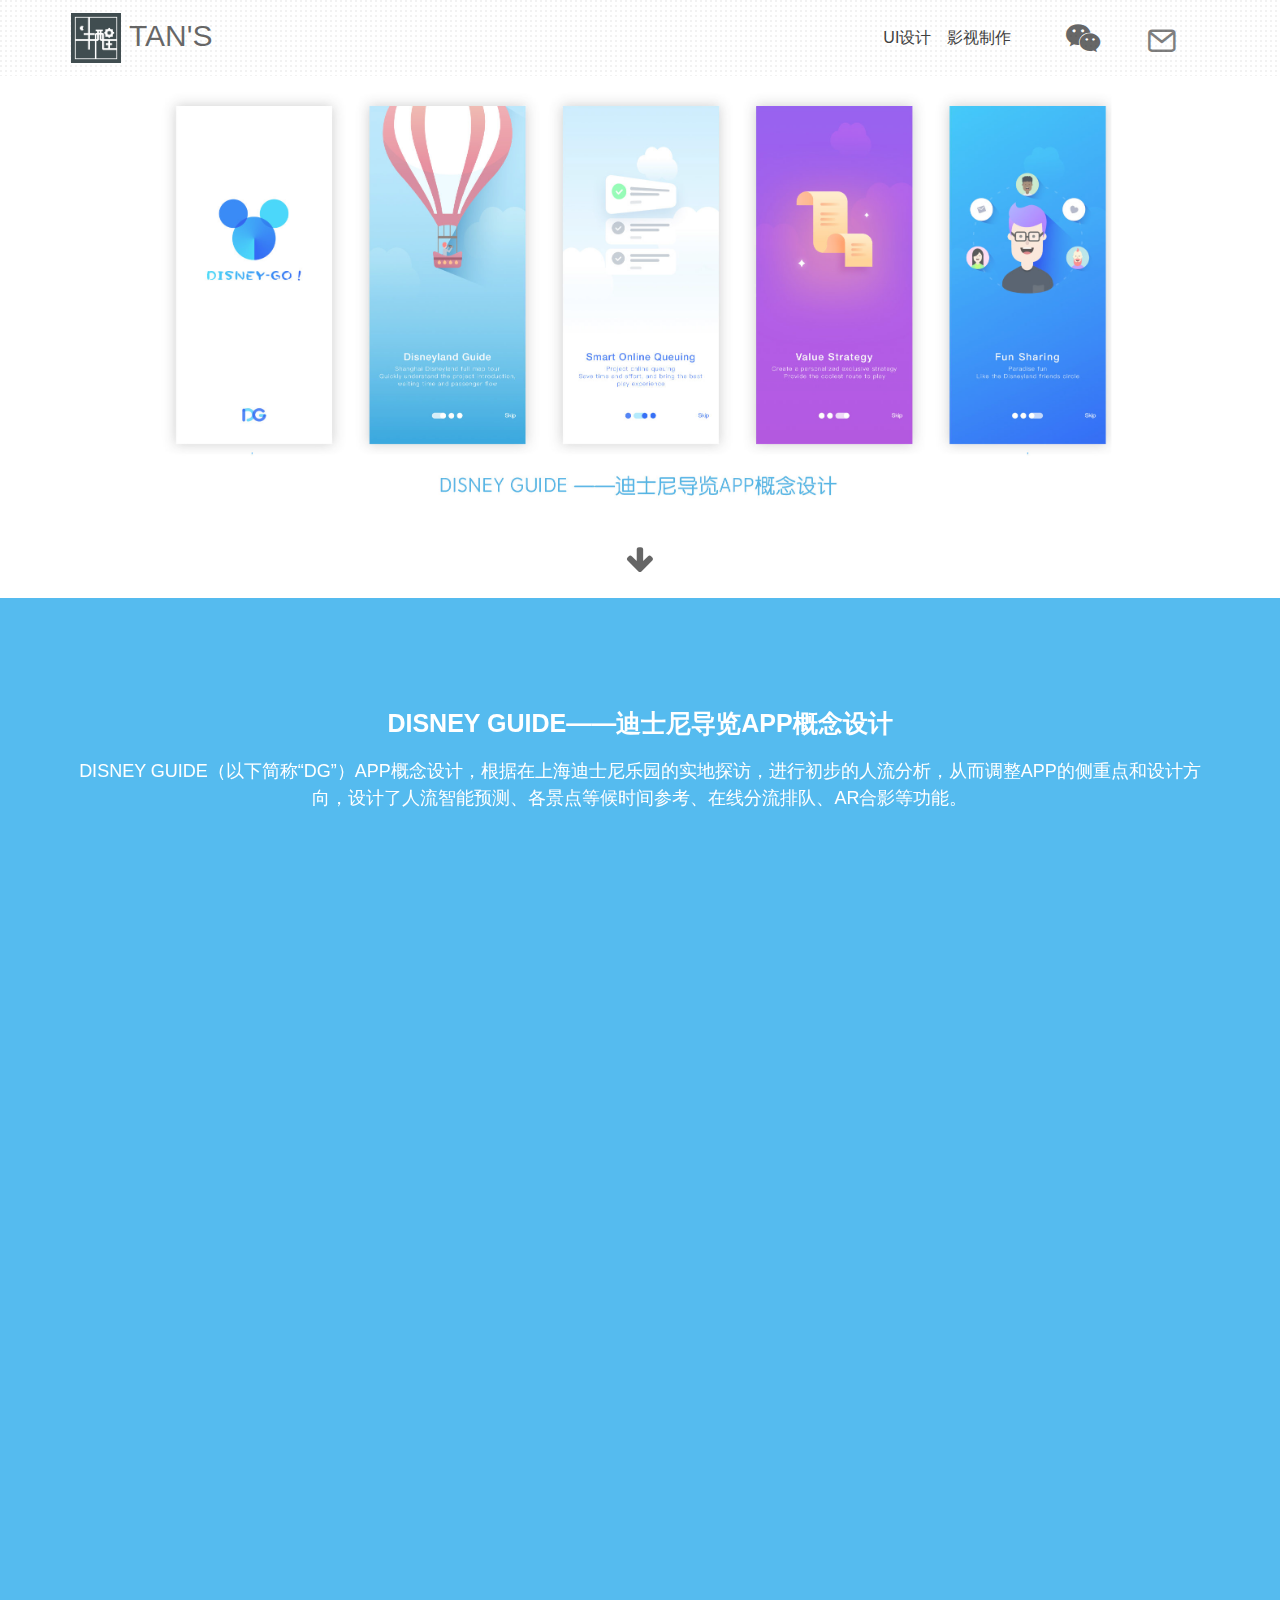
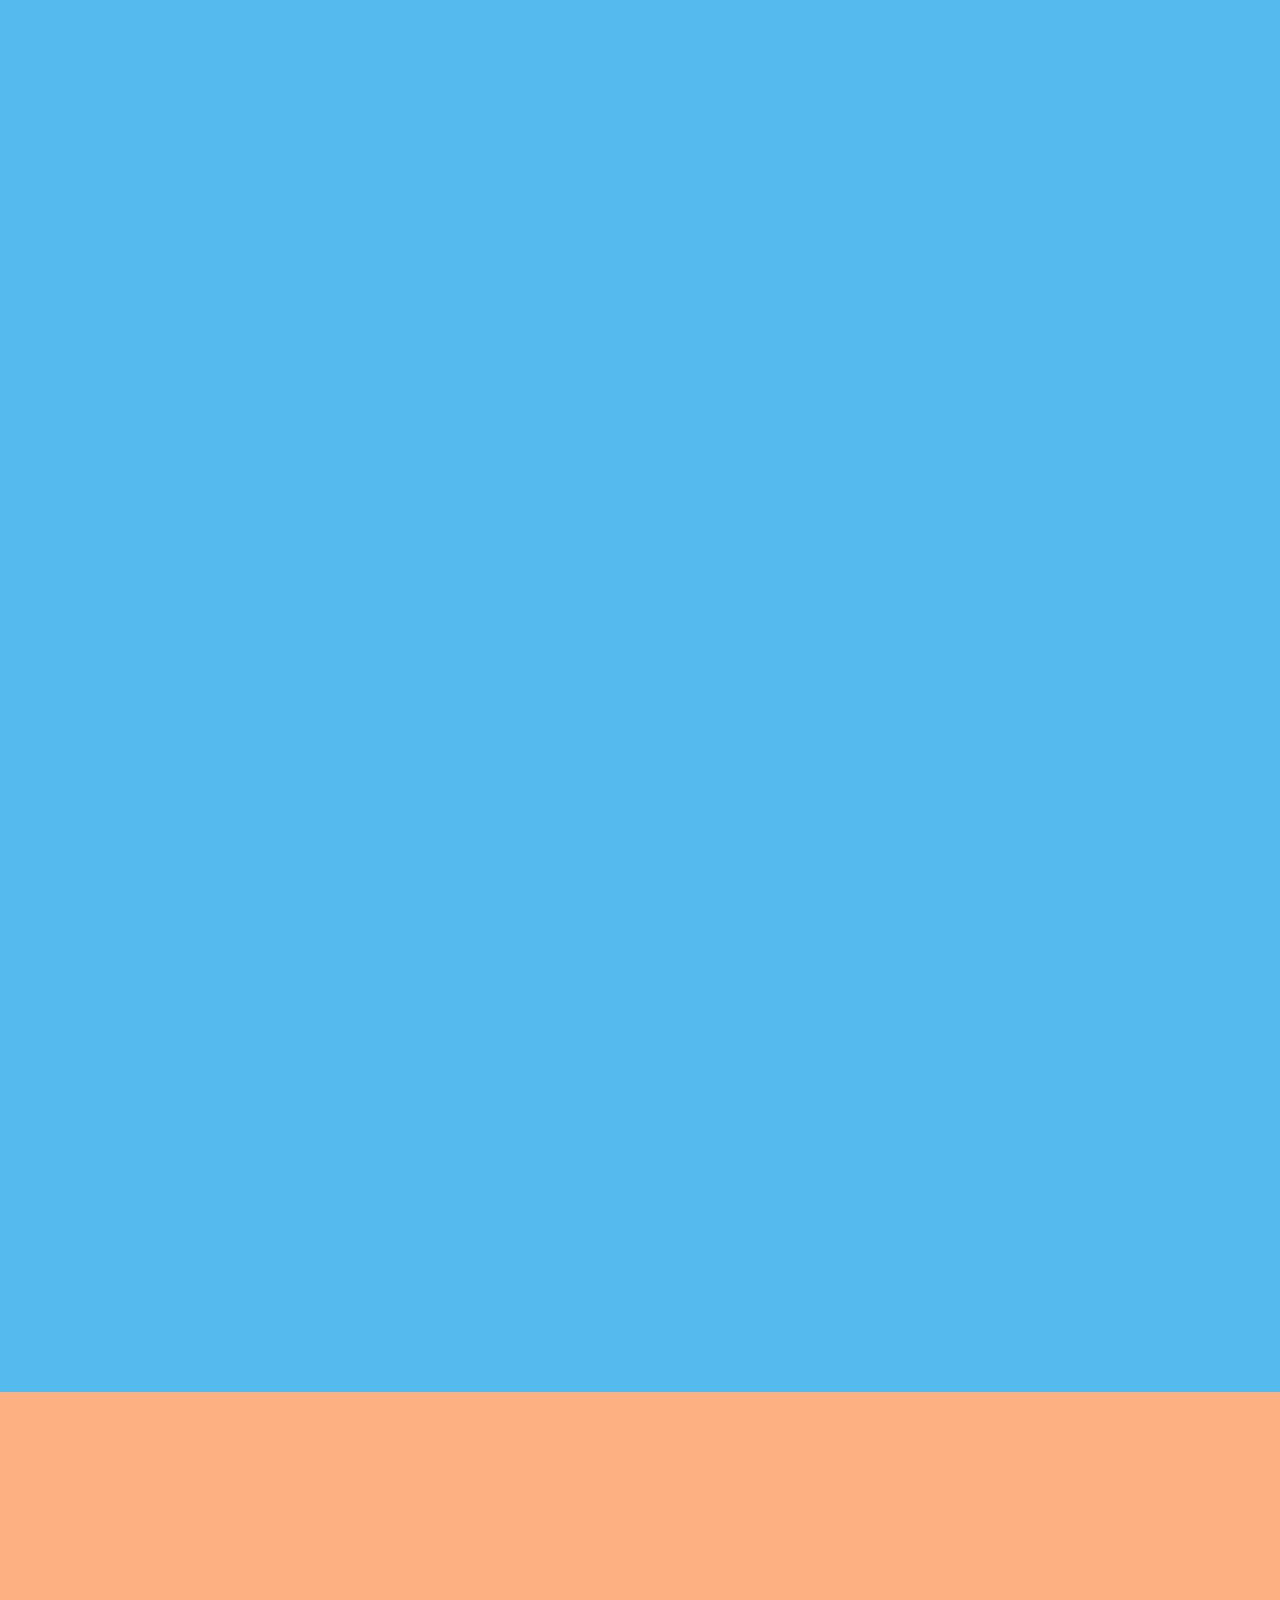
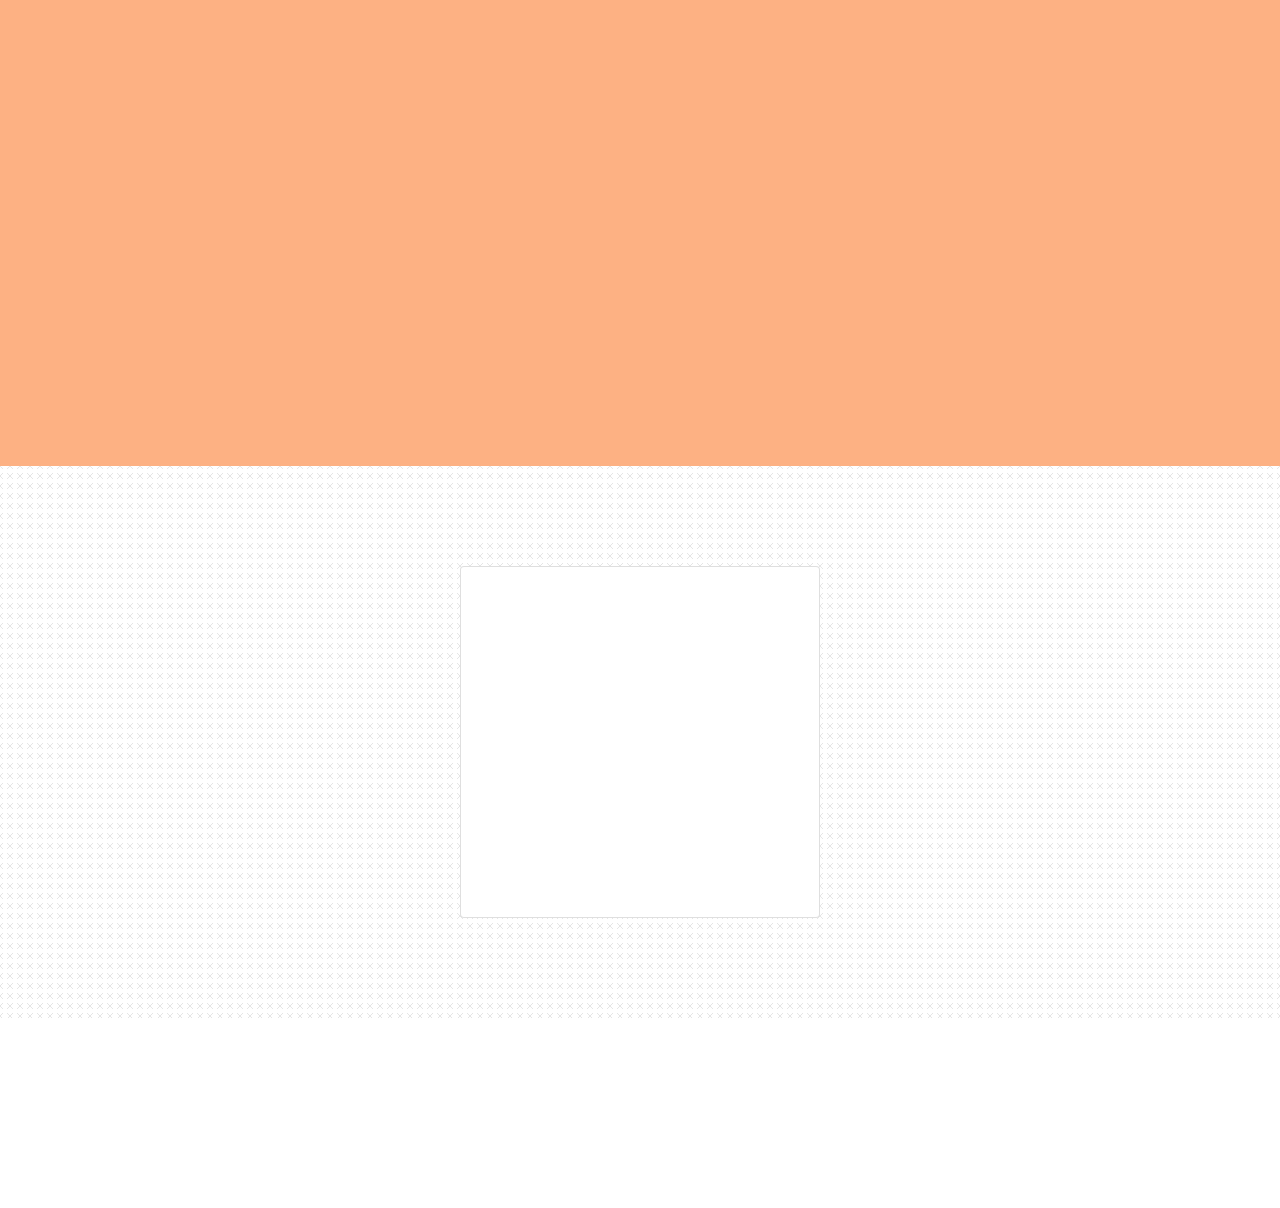
<file: index.html>
<!doctype html>
<html>
<head>
    <meta charset="utf-8">
    <meta name="keywords" content="">
    <meta name="description" content="">
    <meta name="viewport" content="width=device-width, initial-scale=1.0, viewport-fit=cover">
    <link rel="shortcut icon" type="image/png" href="favicon.png">
    
	<link rel="stylesheet" type="text/css" href="./css/bootstrap.min.css?1080">
	<link rel="stylesheet" type="text/css" href="style.css?7763">
	<link rel="stylesheet" type="text/css" href="./css/animate.min.css?3807">
	<link rel="stylesheet" type="text/css" href="./css/font-awesome.min.css">
	<link rel="stylesheet" type="text/css" href="./css/feather.min.css">
	<link rel="stylesheet" type="text/css" href="./css/ionicons.min.css">
	
    
	<script src="./js/jquery-3.3.1.min.js?5693"></script>
	<script src="./js/bootstrap.bundle.min.js?4984"></script>
	<script src="./js/blocs.min.js?2065"></script>
	<script src="./js/lazysizes.min.js" defer></script>
    <title>TAN'S - UI Projects</title>


    
<!-- Analytics -->
 
<!-- Analytics END -->
    
</head>
<body>
<!-- Main container -->
<div class="page-container">
    
<!-- bloc-0 -->
<div class="bloc bg-dots-bg bg-repeat l-bloc" id="bloc-0">
	<div class="container ">
		<div class="row animated pulse voffset-clear-xs" data-appear-anim-style="pulse">
			<div class="col">
				<nav class="navbar navbar-light row navbar-expand-md" role="navigation">
					<a class="navbar-brand link-style" href="index.html"><img src="img/半醒logo.png" alt="logo" class="mr-2" />TAN'S</a>
					<button id="nav-toggle" type="button" class="ui-navbar-toggler navbar-toggler border-0 p-0 ml-auto mr-md-0 menu-icon-rounded-bars" data-toggle="collapse" data-target=".navbar-1" aria-expanded="false" aria-label="Toggle navigation">
						<span class="navbar-toggler-icon"></span>
					</button>
					<div class="collapse navbar-collapse navbar-1">
						<ul class="site-navigation nav navbar-nav ml-auto">
							<li class="nav-item">
								<a href="index.html" class="nav-link a-btn">UI设计</a>
							</li>
							<li class="nav-item">
								<a href="film.html" class="nav-link a-btn">影视制作</a>
							</li>
						</ul>
					</div>
					<div class="navbar-content-area d-block col-md-3 col-lg-2 col">
						<div class="row d-md-flex  d-none voffset-clear-xs">
							<div class="col-4 text-left order-0 align-self-center offset-2">
								<a href="#" data-scroll-speed="1000" onclick="scrollToTarget('2',this)" target="_blank"><span class="fa fa-wechat d-md-block  d-none icon-md"></span></a>
							</div>
							<div class="align-self-center col-4 text-center offset-1">
								<span class="feather-icon icon-mail float-md-none icon-md d-md-block  d-none" data-placement="bottom" data-toggle="tooltip" title="Email:137096792@qq.com"></span>
							</div>
						</div>
					</div>
				</nav>
			</div>
		</div>
	</div>
</div>
<!-- bloc-0 END -->

<!-- bloc-1 -->
<div class="bloc full-width-bloc l-bloc" id="bloc-1">
	<div class="container ">
		<div class="row voffset-clear-xs">
			<div class="col-12">
				<div id="carousel-3546" class="carousel slide animated fadeIn carousel-style none" data-ride="carousel" data-appear-anim-style="fadeIn" data-interval="3000">
					<ol class="carousel-indicators hide-indicators">
						<li data-target="#carousel-3546" data-slide-to="0" class="active">
						</li>
						<li data-target="#carousel-3546" data-slide-to="1">
						</li>
						<li data-target="#carousel-3546" data-slide-to="2">
						</li>
					</ol>
					<div class="carousel-inner" role="listbox">
						<div class="carousel-item active">
							<img class="d-inline-block w-100 img-style" alt="slide 1" src="img/pic-1.jpg" />
							<div class="carousel-caption">
							</div>
						</div>
						<div class="carousel-item">
							<img alt="slide 2" class="d-inline-block w-100" src="img/pic-2.jpg" />
							<div class="carousel-caption">
							</div>
						</div>
						<div class="carousel-item">
							<img class="d-inline-block w-100" alt="slide 3" src="img/pic-4.jpg" />
							<div class="carousel-caption">
							</div>
						</div>
					</div><a class="carousel-nav-controls carousel-control-prev" href="#carousel-3546" role="button" data-slide="prev"><span class="fa fa-chevron-left"></span><span class="sr-only">Previous</span></a><a class="carousel-nav-controls carousel-control-next" href="#carousel-3546" role="button" data-slide="next"><span class="fa fa-chevron-right"></span><span class="sr-only">Next</span></a>
				</div>
			</div>
		</div>
	</div>
</div>
<!-- bloc-1 END -->

<!-- ScrollToTop Button -->
<a class="bloc-button btn btn-d scrollToTop" onclick="scrollToTarget('1',this)"><span class="fa fa-chevron-up"></span></a>
<!-- ScrollToTop Button END-->


<!-- bloc-3 -->
<div class="bloc none full-width-bloc l-bloc" id="bloc-3">
	<div class="container bloc-sm">
		<div class="row">
			<div class="col">
				<div class="text-center">
					<a href="#" class="animated bounce" data-appear-anim-style="bounce" data-scroll-speed="1000" onclick="scrollToTarget('#bloc-4',this)"><span class="fa fa-arrow-down icon-md animated bounce animLoopInfinite none animSpeedLazy" data-appear-anim-style="bounce"></span></a>
				</div>
			</div>
		</div>
	</div>
</div>
<!-- bloc-3 END -->

<!-- bloc-4 -->
<div class="bloc bgc-maya-blue bg-t-edge tc-white" id="bloc-4">
	<div class="container bloc-lg">
		<div class="row">
			<div class="col-12">
				<h2 class="h2-style text-lg-center float-lg-none mg-md tc-white">
					<strong>DISNEY GUIDE——迪士尼导览APP概念设计</strong>
				</h2>
				<p class="p-style animated fadeIn text-lg-center" data-appear-anim-style="fadeIn">
					DISNEY GUIDE（以下简称“DG”）APP概念设计，根据在上海迪士尼乐园的实地探访，进行初步的人流分析，从而调整APP的侧重点和设计方向，设计了人流智能预测、各景点等候时间参考、在线分流排队、AR合影等功能。 <br><br>
				</p><img src="img/lazyload-ph.png" data-src="img/pic-2-1.jpg" class="img-fluid mx-auto d-block animated fadeIn none lazyload" data-appear-anim-style="fadeIn" />
			</div>
			<div class="col">
				<img src="img/lazyload-ph.png" data-src="img/pic-2-2.jpg" class="img-fluid mx-auto d-block animated fadeIn lazyload" data-appear-anim-style="fadeIn" /><img src="img/lazyload-ph.png" data-src="img/pic-2-3.jpg" class="img-fluid mx-auto d-block animated fadeIn lazyload" data-appear-anim-style="fadeIn" /><img src="img/lazyload-ph.png" data-src="img/pic-2-4.jpg" class="img-fluid mx-auto d-block animated fadeIn lazyload" data-appear-anim-style="fadeIn" /><img src="img/lazyload-ph.png" data-src="img/pic-2-5.jpg" class="img-fluid mx-auto d-block animated fadeIn lazyload" data-appear-anim-style="fadeIn" />
			</div>
		</div>
	</div>
</div>
<!-- bloc-4 END -->

<!-- bloc-5 -->
<div class="bloc bgc-vivid-tangerine tc-white" id="bloc-5">
	<div class="container bloc-lg">
		<div class="row">
			<div class="col">
				<img src="img/lazyload-ph.png" data-src="img/logo-1.png" class="img-fluid rounded-circle mx-auto d-block img-11-style animated zoomIn lazyload" data-appear-anim-style="zoomIn" />
				<h3 class="mg-md text-center h3-aabills分账小程序项目-style animated fadeIn tc-white" data-appear-anim-style="fadeIn">
					<strong>AAbills分账小程序项目</strong><br>
				</h3>
				<p class="text-center text-lg-center animated fadeIn" data-appear-anim-style="fadeIn">
					AAbills分账小程序，是笔者与密友经历多次共同出游后分摊账单的烦恼后，一起参与开发的一款分账类小程序。&nbsp; <br> <br><strong><u>使用情境<br></u></strong>多位（期望人数大于等于4位）“密友”一同出游，行程中产生了多笔账单，且账单情况复杂，各笔账单涵盖不同付款人、不同参与人 <br>（即假定并非每项活动均是全体共同参与），最后进行AA分账。 <br><br><u><strong>开发目的<br></strong></u>本小程序的目的是去除繁琐的计算环节（账单情况越多样，计算过程越繁琐），通过后端算法，直接得出最优解， <br>最大化减少无意义的交易（即由可能出现的A→B→C过程简化为直接A→C），后端算法已经经过多次实战验证，效率和正确率提升显著。
				</p>
			</div>
		</div>
		<div class="row voffset">
			<div class="col-lg-3 col-md-6">
				<img src="img/lazyload-ph.png" data-src="img/pic-3-1.jpg" class="img-fluid mx-auto d-block animated fadeIn lazyload" data-appear-anim-style="fadeIn" />
				<h3 class="mg-md text-center h3-style animated fadeIn tc-white" data-appear-anim-style="fadeIn">
					基础信息添加页
				</h3>
			</div>
			<div class="col-lg-3 col-md-6">
				<img src="img/lazyload-ph.png" data-src="img/pic-3-2.jpg" class="img-fluid mx-auto d-block animated fadeIn animDelay02 lazyload" data-appear-anim-style="fadeIn" />
				<h3 class="mg-md text-center h3-记账明细页-style animated fadeIn animDelay02 tc-white" data-appear-anim-style="fadeIn">
					记账明细页1
				</h3>
			</div>
			<div class="col-lg-3 col-md-6">
				<img src="img/lazyload-ph.png" data-src="img/pic-3-3.jpg" class="img-fluid mx-auto d-block animated fadeIn animDelay04 lazyload" data-appear-anim-style="fadeIn" />
				<h3 class="mg-md text-center h3-5-style animated fadeIn animDelay04 tc-white" data-appear-anim-style="fadeIn">
					记账明细页2
				</h3>
			</div>
			<div class="col-lg-3 col-md-6">
				<img src="img/lazyload-ph.png" data-src="img/pic-3-4.jpg" class="img-fluid mx-auto d-block animated fadeIn animDelay06 lazyload" data-appear-anim-style="fadeIn" />
				<h3 class="mg-md text-center h3-结果呈现页-style animDelay06 animated fadeIn tc-white" data-appear-anim-style="fadeIn">
					结果呈现页
				</h3>
			</div>
		</div>
	</div>
</div>
<!-- bloc-5 END -->

<!-- bloc-6 -->
<div class="bloc bg-crosses-l-bg bg-repeat l-bloc" id="bloc-6">
	<div class="container bloc-lg">
		<div class="row">
			<div class="col-md-4 col-lg-4 offset-lg-4">
				<div class="card">
					<div class="card-body team-card animated flipInX" data-appear-anim-style="flipInX">
						<img src="img/lazyload-ph.png" data-src="img/谈舒杰.jpg" class="rounded-circle mx-auto d-block mt-5 lazyload" width="100" />
						<h3 class="text-center mg-sm">
							谈舒杰
						</h3>
						<h5 class="text-center mg-md h5-style">
							UI / 视频设计师
						</h5>
						<div class="row">
							<div class="col-6 col-sm-2 offset-sm-2 col offset-md-1 offset-lg-2">
								<div class="text-center">
									<span class="fa fa-wechat icon-md" data-placement="bottom" data-toggle="tooltip" title="请扫底部二维码"></span>
								</div>
							</div>
							<div class="col-6 col-sm-2">
								<div class="text-center">
									<span class="fa fa-qq icon-md" data-placement="bottom" data-toggle="tooltip" title="QQ:137096792"></span>
								</div>
							</div>
							<div class="col-6 col-sm-2">
								<div class="text-center">
									<span class="ion ion-android-mail icon-md" data-placement="bottom" data-toggle="tooltip" title="Email:137096792@qq.com"></span>
								</div>
							</div>
							<div class="col-6 col-sm-2">
								<div class="text-center">
									<span class="fa fa-phone-square icon-md" data-placement="bottom" data-toggle="tooltip" title="Phone:18016315031"></span>
								</div>
							</div>
						</div>
					</div>
				</div>
			</div>
		</div>
	</div>
</div>
<!-- bloc-6 END -->

<!-- bloc-7 -->
<div class="bloc bgc-white-2 d-bloc" id="bloc-7">
	<div class="container bloc-sm">
		<div class="row">
			<div class="col-md-3 col-sm-6 order-lg--1 align-self-center offset-lg-4 col-lg-4">
				<img class="img-fluid img-谈舒杰二-style mx-auto d-block lazyload" src="img/lazyload-ph.png" data-src="img/谈舒杰二维码.jpg" />
			</div>
		</div>
	</div>
</div>
<!-- bloc-7 END -->

</div>
<!-- Main container END -->
    



<!-- Preloader -->
<div id="page-loading-blocs-notifaction" class="page-preloader"></div>
<!-- Preloader END -->

</body>
</html>
</file>
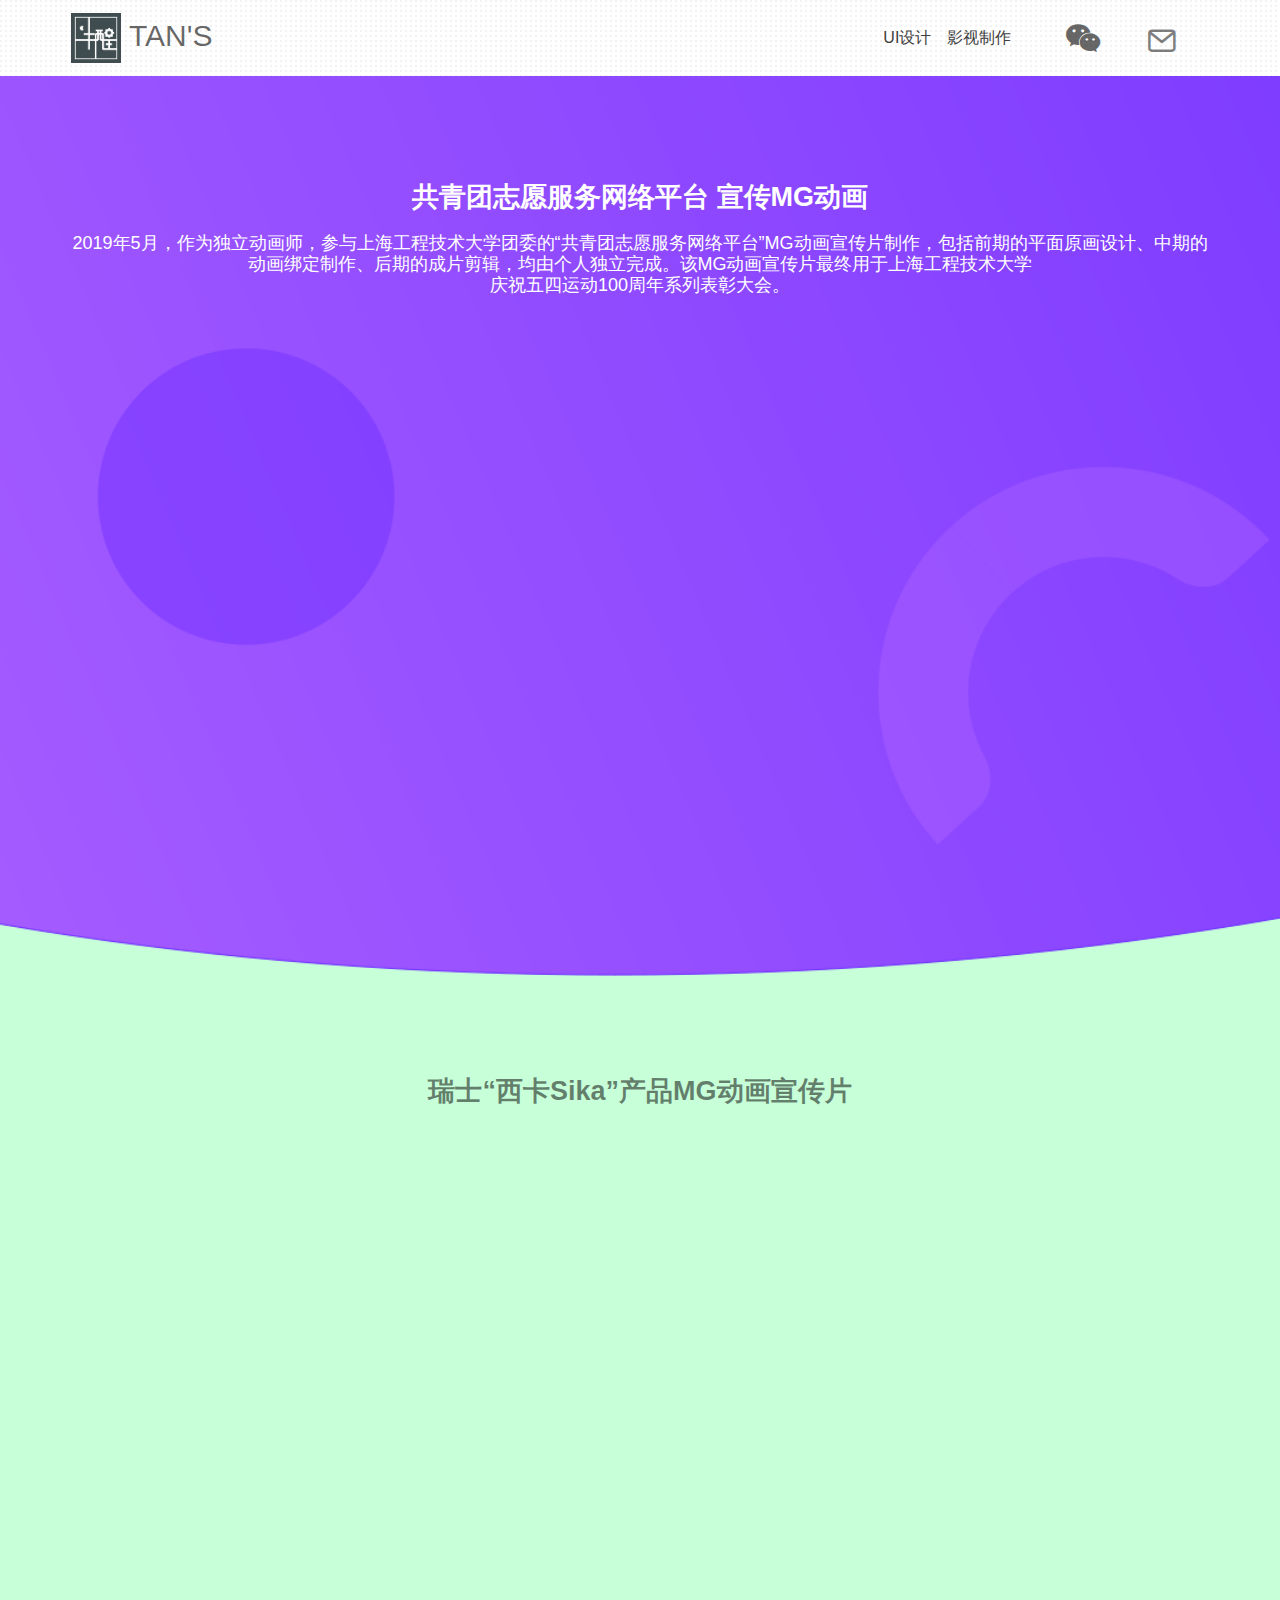
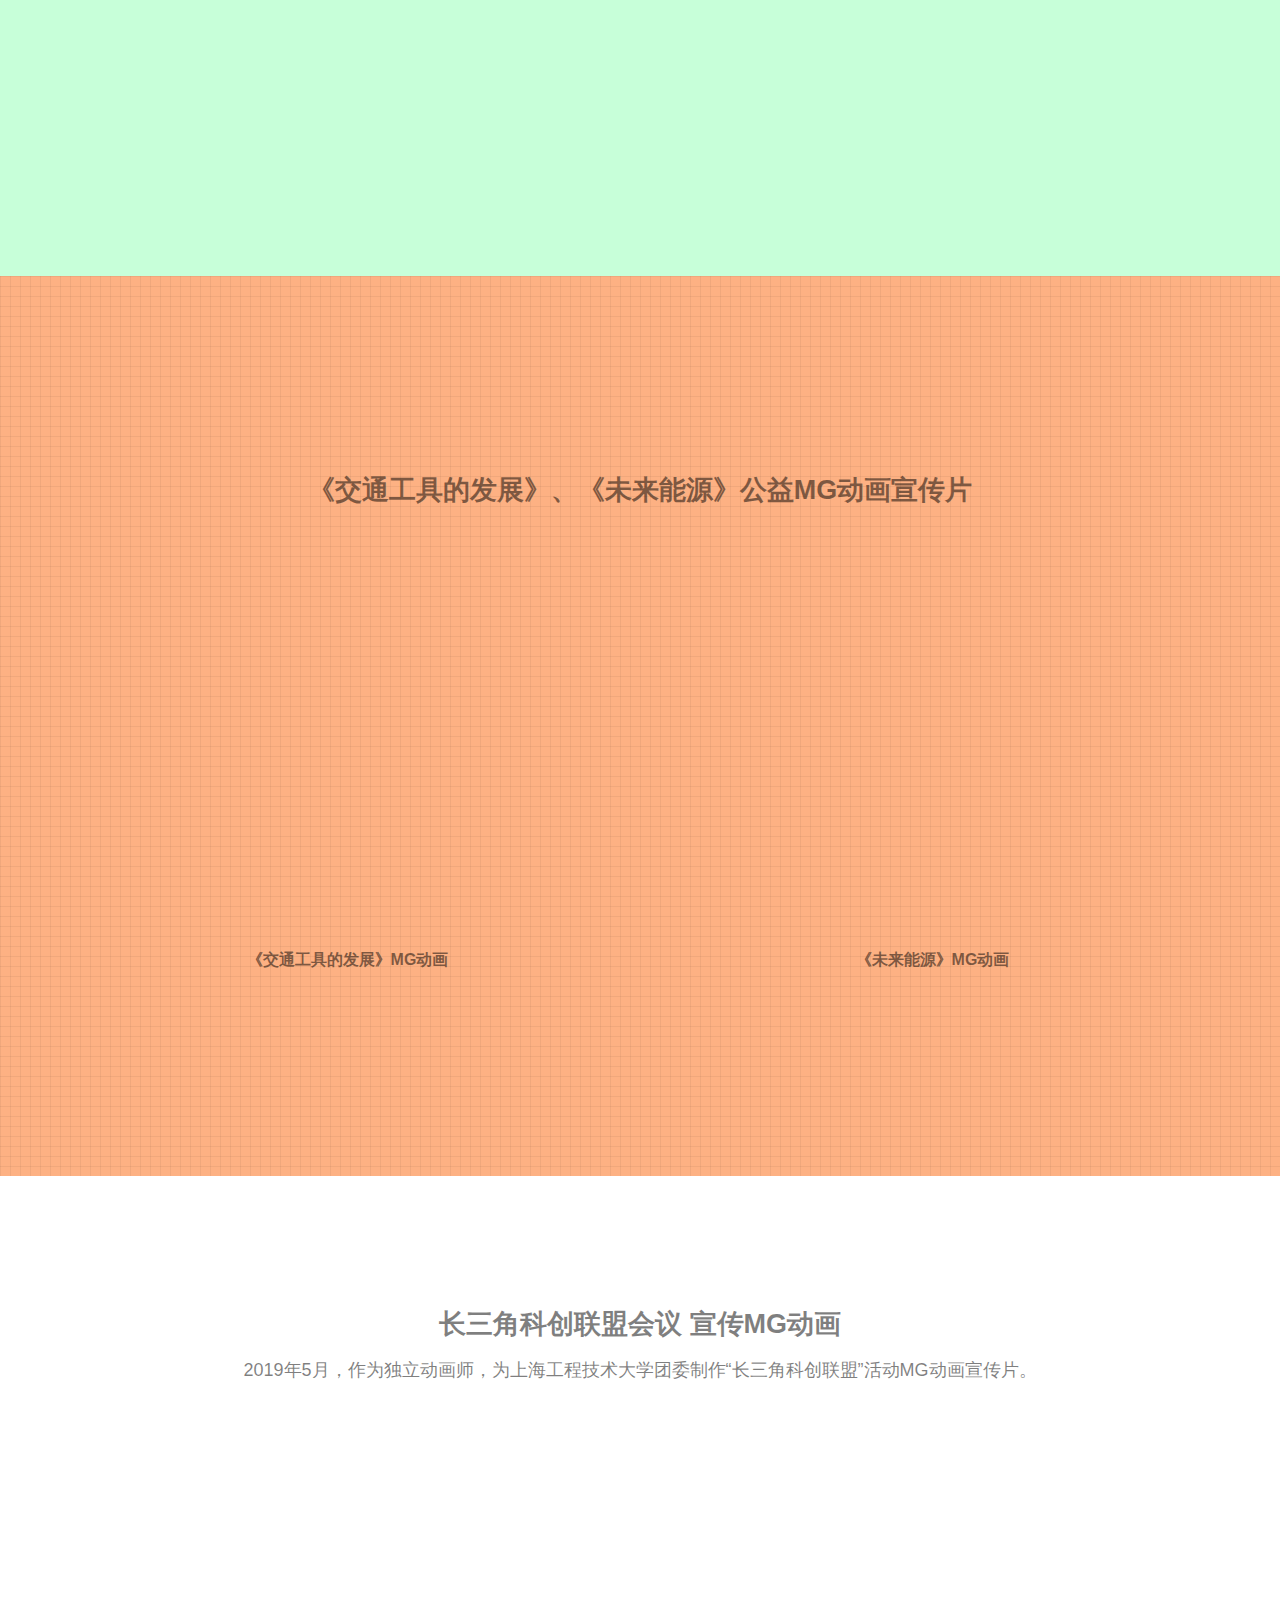
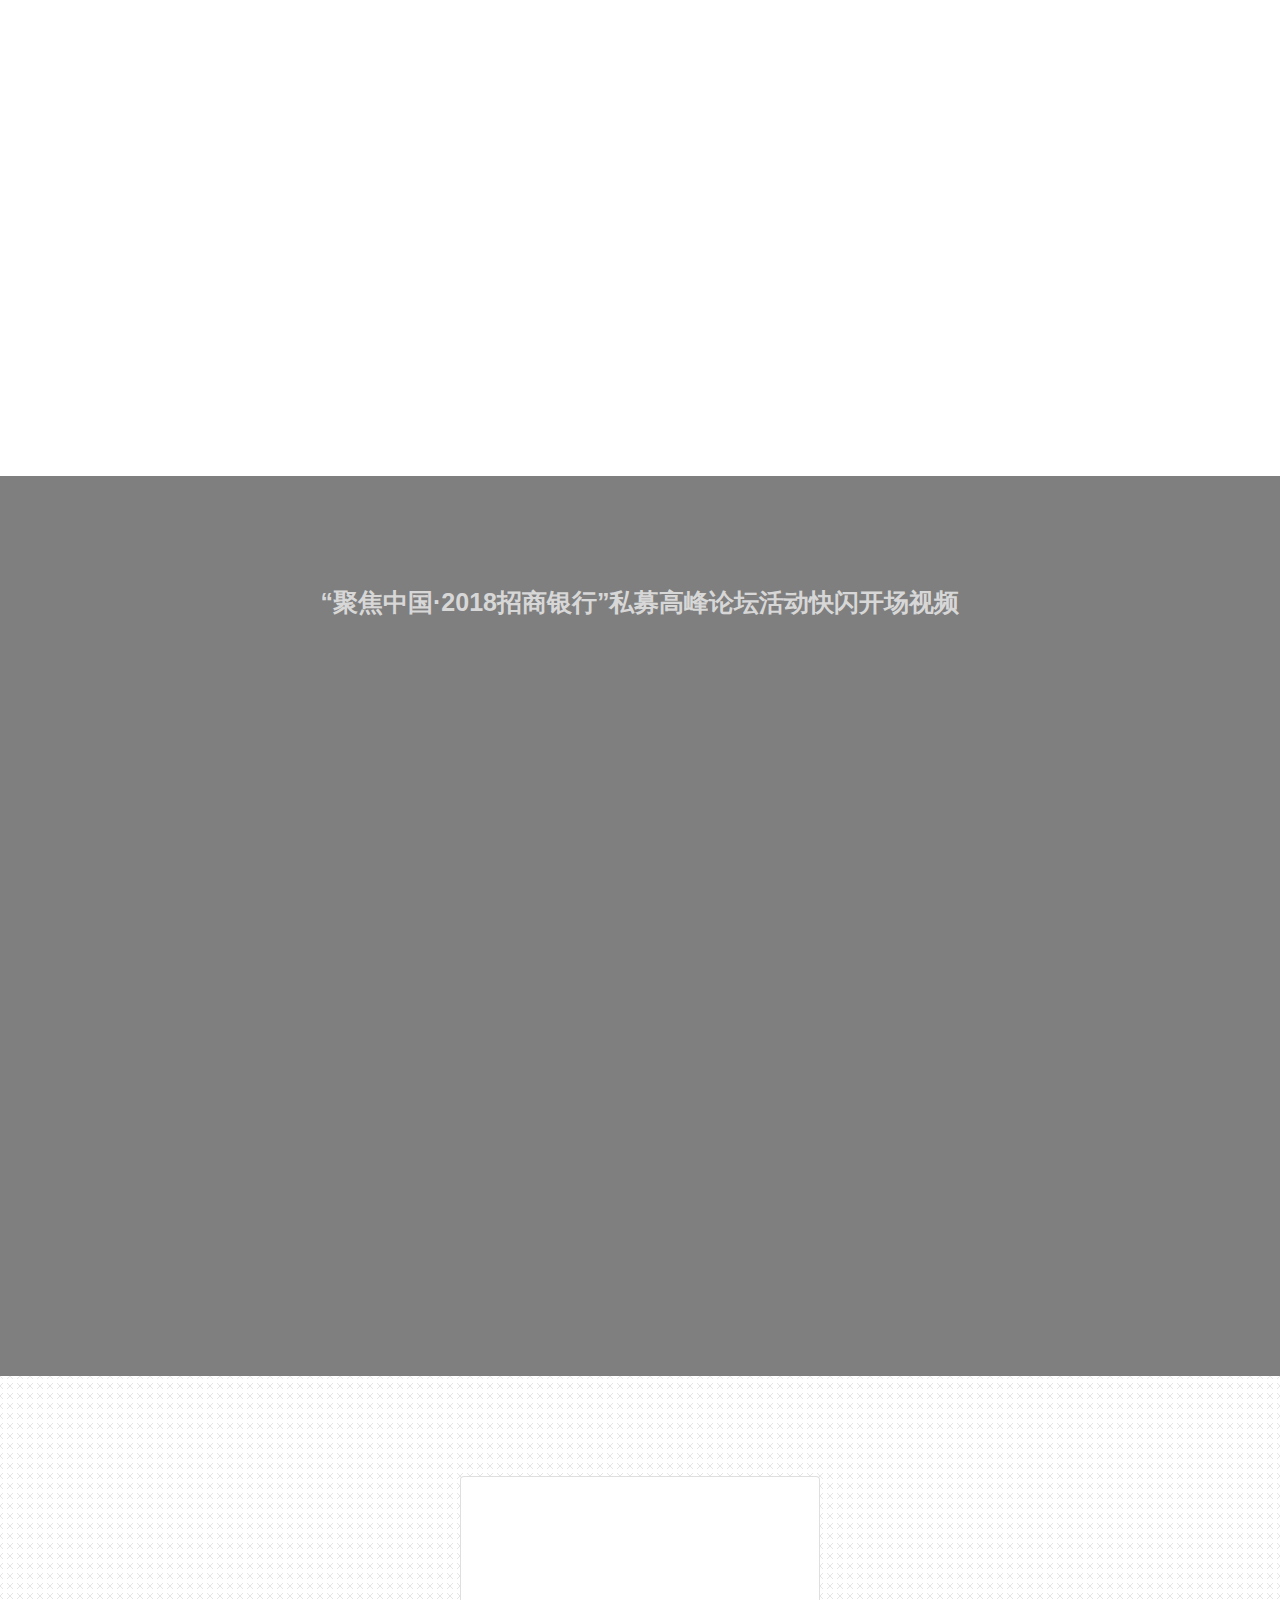
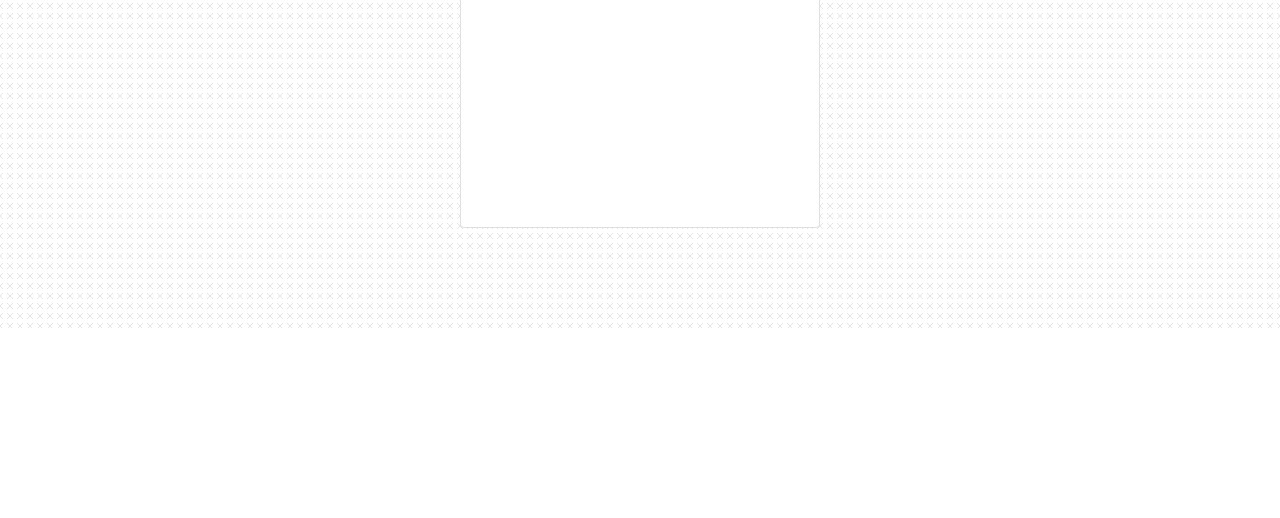
<file: 影视制作.html>
<!doctype html>
<html>
<head>
    <meta charset="utf-8">
    <meta name="keywords" content="">
    <meta name="description" content="">
    <meta name="viewport" content="width=device-width, initial-scale=1.0, viewport-fit=cover">
    <link rel="shortcut icon" type="image/png" href="favicon.png">
    
	<link rel="stylesheet" type="text/css" href="./css/bootstrap.min.css?1320">
	<link rel="stylesheet" type="text/css" href="style.css?9658">
	<link rel="stylesheet" type="text/css" href="./css/animate.min.css?6630">
	<link rel="stylesheet" type="text/css" href="./css/font-awesome.min.css">
	<link rel="stylesheet" type="text/css" href="./css/feather.min.css">
	<link rel="stylesheet" type="text/css" href="./css/ionicons.min.css">
	
    
	<script src="./js/jquery-3.3.1.min.js?596"></script>
	<script src="./js/bootstrap.bundle.min.js?9661"></script>
	<script src="./js/blocs.min.js?6140"></script>
	<script src="./js/lazysizes.min.js" defer></script>
    <title>TAN'S - Film Projects</title>


    
<!-- Analytics -->
 
<!-- Analytics END -->
    
</head>
<body>
<!-- Main container -->
<div class="page-container">
    
<!-- bloc-0 -->
<div class="bloc bg-dots-bg bg-repeat l-bloc" id="bloc-0">
	<div class="container ">
		<div class="row animated pulse voffset-clear-xs" data-appear-anim-style="pulse">
			<div class="col">
				<nav class="navbar navbar-light row navbar-expand-md" role="navigation">
					<a class="navbar-brand link-style" href="index.html"><img src="img/半醒logo.png" alt="logo" class="mr-2" />TAN'S</a>
					<button id="nav-toggle" type="button" class="ui-navbar-toggler navbar-toggler border-0 p-0 ml-auto mr-md-0 menu-icon-rounded-bars" data-toggle="collapse" data-target=".navbar-1" aria-expanded="false" aria-label="Toggle navigation">
						<span class="navbar-toggler-icon"></span>
					</button>
					<div class="collapse navbar-collapse navbar-1">
						<ul class="site-navigation nav navbar-nav ml-auto">
							<li class="nav-item">
								<a href="index.html" class="nav-link a-btn">UI设计</a>
							</li>
							<li class="nav-item">
								<a href="影视制作.html" class="nav-link a-btn">影视制作</a>
							</li>
						</ul>
					</div>
					<div class="navbar-content-area d-block col-md-3 col-lg-2 col">
						<div class="row d-md-flex  d-none voffset-clear-xs">
							<div class="col-4 text-left order-0 align-self-center offset-2">
								<a href="#" data-scroll-speed="1000" onclick="scrollToTarget('2',this)" target="_blank"><span class="fa fa-wechat d-md-block  d-none icon-md"></span></a>
							</div>
							<div class="align-self-center col-4 text-center offset-1">
								<span class="feather-icon icon-mail float-md-none icon-md d-md-block  d-none" data-placement="bottom" data-toggle="tooltip" title="Email:137096792@qq.com"></span>
							</div>
						</div>
					</div>
				</nav>
			</div>
		</div>
	</div>
</div>
<!-- bloc-0 END -->

<!-- bloc-2 -->
<div class="bloc bloc-fill-screen bg-background-purple bgc-tea-green l-bloc" id="bloc-2">
	<div class="container fill-bloc-top-edge">
		<div class="row">
			<div class="col-12">
			</div>
		</div>
	</div>
	<div class="container">
		<div class="row">
			<div class="col-lg-12">
				<h1 class="mg-md text-center h1-共青团志愿服务网络平台-style tc-white">
					<strong>共青团志愿服务网络平台 宣传MG动画</strong>
				</h1>
				<h3 class="mg-md float-none text-center h3-1-style tc-white">
					2019年5月，作为独立动画师，参与上海工程技术大学团委的“共青团志愿服务网络平台”MG动画宣传片制作，包括前期的平面原画设计、中期的动画绑定制作、后期的成片剪辑，均由个人独立完成。该MG动画宣传片最终用于上海工程技术大学 <br>庆祝五四运动100周年系列表彰大会。
				</h3>
			</div>
			<div class="offset-md-2 col-md-8 offset-lg-1 col-lg-10">
				<div class="embed-responsive embed-responsive-16by9 animated fadeIn animDelay02" data-appear-anim-style="fadeIn">
					<iframe class="embed-responsive-item lazyload" src="img/lazyload-ph.png" data-src="http://player.bilibili.com/player.html?aid=55470369&amp;cid=96984510&amp;page=1" frameborder="0" webkitallowfullscreen mozallowfullscreen allowfullscreen>
					</iframe>
				</div>
			</div>
		</div>
	</div>
	<div class="container fill-bloc-bottom-edge">
		<div class="row">
			<div class="col-12">
				<div class="text-center">
					<a href="#" data-scroll-speed="1000" onclick="scrollToTarget('0',this)"><span class="fa fa-angle-down icon-md animated bounce animDelay08"></span></a>
				</div>
			</div>
		</div>
	</div>
</div>
<!-- bloc-2 END -->

<!-- bloc-3 -->
<div class="bloc bloc-fill-screen bg-repeat bgc-tea-green l-bloc" id="bloc-3">
	<div class="container fill-bloc-top-edge">
		<div class="row">
			<div class="col-12 object-hidden">
			</div>
		</div>
	</div>
	<div class="container">
		<div class="row">
			<div class="col-lg-12">
				<h1 class="mg-md text-center h1-style">
					<strong>瑞士“西卡Sika”产品MG动画宣传片</strong>
				</h1>
				<h3 class="mg-md float-none text-center h3-bloc-2-style animated fadeIn" data-appear-anim-style="fadeIn">
					2018年12月，作为独立动画师，参与瑞士“西卡Sika”中国公司密封胶产品的MG动画宣传片制作，包括前期的平面原画设计、中期的动画绑定制作、后期的成片剪辑，均由个人独立完成。 该MG动画宣传片最终用于瑞士西卡Sika中国分公司年终总结会，与会人员包括瑞士西卡总部高管和中国公司负责人等。 <br> <br><br>
				</h3>
			</div>
			<div class="offset-md-2 col-md-8 offset-lg-1 col-lg-10">
				<div class="embed-responsive embed-responsive-16by9 animated fadeIn animDelay02" data-appear-anim-style="fadeIn">
					<iframe class="embed-responsive-item lazyload" src="img/lazyload-ph.png" data-src="http://player.bilibili.com/player.html?aid=47830824&amp;cid=83781333&amp;page=1" frameborder="0" webkitallowfullscreen mozallowfullscreen allowfullscreen>
					</iframe>
				</div>
			</div>
		</div>
	</div>
	<div class="container fill-bloc-bottom-edge">
		<div class="row">
			<div class="col-12 object-hidden">
			</div>
		</div>
	</div>
</div>
<!-- bloc-3 END -->

<!-- bloc-3 -->
<div class="bloc bloc-fill-screen bg-grid-bg bg-repeat bgc-vivid-tangerine l-bloc" id="bloc-3">
	<div class="container fill-bloc-top-edge">
		<div class="row">
			<div class="col-12">
			</div>
		</div>
	</div>
	<div class="container">
		<div class="row">
			<div class="col-lg-12">
				<h1 class="mg-md text-center h1-bloc-3-style">
					<strong>《交通工具的发展》、《未来能源》公益MG动画宣传片</strong>
				</h1>
				<h3 class="mg-md float-none text-center h3-bloc-3-style animated fadeIn" data-appear-anim-style="fadeIn">
					2018年5月，作为独立动画师，为上海工程技术大学团委制作“未来能源”系列公益MG动画宣传片。 <br> <br><br>
				</h3>
			</div>
			<div class="offset-md-2 col-md-8 order-lg-1 col-lg-6 offset-lg-0">
				<div class="embed-responsive embed-responsive-16by9 animated fadeIn animDelay02 " data-appear-anim-style="fadeIn">
					<iframe class="embed-responsive-item lazyload" src="img/lazyload-ph.png" data-src="http://player.bilibili.com/player.html?aid=47829164&amp;cid=83778527&amp;page=1" frameborder="0" webkitallowfullscreen mozallowfullscreen allowfullscreen>
					</iframe>
				</div>
				<p class="text-lg-center">
					<strong><br>《未来能源》MG动画</strong>
				</p>
			</div>
			<div class="col-lg-6 offset-lg--1">
				<div class="embed-responsive embed-responsive-16by9 animated fadeIn" data-appear-anim-style="fadeIn">
					<iframe class="embed-responsive-item lazyload" src="img/lazyload-ph.png" data-src="http://player.bilibili.com/player.html?aid=55473109&amp;cid=96989941&amp;page=1" frameborder="0" webkitallowfullscreen mozallowfullscreen allowfullscreen>
					</iframe>
				</div>
				<p class="text-lg-center">
					<strong><br>《交通工具的发展》MG动画</strong>
				</p>
			</div>
		</div>
	</div>
	<div class="container fill-bloc-bottom-edge">
		<div class="row">
			<div class="col-12">
			</div>
		</div>
	</div>
</div>
<!-- bloc-3 END -->

<!-- bloc-5 -->
<div class="bloc bloc-fill-screen bgc-white l-bloc" id="bloc-5">
	<div class="container fill-bloc-top-edge">
		<div class="row">
			<div class="col-12">
			</div>
		</div>
	</div>
	<div class="container">
		<div class="row">
			<div class="col-lg-12">
				<h1 class="mg-md text-center h1-bloc-5-style">
					<strong>长三角科创联盟会议 宣传MG动画</strong>
				</h1>
				<h3 class="mg-md float-none text-center h3-bloc-5-style">
					2019年5月，作为独立动画师，为上海工程技术大学团委制作“长三角科创联盟”活动MG动画宣传片。 <br><br>
				</h3>
			</div>
			<div class="offset-md-2 col-md-8 offset-lg-1 col-lg-10">
				<div class="embed-responsive embed-responsive-16by9 animated fadeIn animDelay02" data-appear-anim-style="fadeIn">
					<iframe class="embed-responsive-item lazyload" src="img/lazyload-ph.png" data-src="http://player.bilibili.com/player.html?aid=55471082&amp;cid=96988251&amp;page=1" frameborder="0" webkitallowfullscreen mozallowfullscreen allowfullscreen>
					</iframe>
				</div>
			</div>
		</div>
	</div>
	<div class="container fill-bloc-bottom-edge">
		<div class="row">
			<div class="col-12">
			</div>
		</div>
	</div>
</div>
<!-- bloc-5 END -->

<!-- bloc-6 -->
<div class="bloc bloc-fill-screen bg-repeat bgc-gray-htmlcss-gray d-bloc" id="bloc-6">
	<div class="container fill-bloc-top-edge">
		<div class="row">
			<div class="col-12">
				<div class="row">
					<div class="col-12">
					</div>
				</div>
			</div>
		</div>
	</div>
	<div class="container">
		<div class="row">
			<div class="col-lg-12">
				<h1 class="mg-md text-center h1-3-style">
					<strong>“聚焦中国·2018招商银行”私募高峰论坛活动快闪开场视频</strong>
				</h1>
				<h3 class="float-none text-center h3-3-style mg-md animated fadeIn" data-appear-anim-style="fadeIn">
					2018年6月，作为独立视频制作人，为招商银行 <br>Private Banking的 “聚焦中国·2018招商银行”私募高峰论坛活动制作快闪开场视频。 <br> <br><br>
				</h3>
			</div>
			<div class="offset-md-2 col-md-8 offset-lg-1 col-lg-10">
				<div class="embed-responsive embed-responsive-16by9 animated fadeIn animDelay02" data-appear-anim-style="fadeIn">
					<iframe class="embed-responsive-item lazyload" src="img/lazyload-ph.png" data-src="http://player.bilibili.com/player.html?aid=47832028&amp;cid=83781438&amp;page=1" frameborder="0" webkitallowfullscreen mozallowfullscreen allowfullscreen>
					</iframe>
				</div>
			</div>
		</div>
	</div>
	<div class="container fill-bloc-bottom-edge">
		<div class="row">
			<div class="col-12">
			</div>
		</div>
	</div>
</div>
<!-- bloc-6 END -->

<!-- bloc-5 -->
<div class="bloc bg-crosses-l-bg bg-repeat l-bloc" id="bloc-5">
	<div class="container bloc-lg">
		<div class="row">
			<div class="col-md-4 col-lg-4 offset-lg-4">
				<div class="card">
					<div class="card-body team-card animated flipInX" data-appear-anim-style="flipInX">
						<img src="img/lazyload-ph.png" data-src="img/谈舒杰.jpg" class="rounded-circle mx-auto d-block mt-5 none lazyload" width="100" />
						<h3 class="text-center mg-sm">
							谈舒杰
						</h3>
						<h5 class="text-center mg-md h5-style">
							UI / 视频设计师
						</h5>
						<div class="row">
							<div class="col-6 col-sm-2 offset-sm-2 col offset-md-1 offset-lg-2">
								<div class="text-center">
									<span class="fa fa-wechat icon-md" data-placement="bottom" data-toggle="tooltip" title="请扫底部二维码"></span>
								</div>
							</div>
							<div class="col-6 col-sm-2">
								<div class="text-center">
									<span class="fa fa-qq icon-md" data-placement="bottom" data-toggle="tooltip" title="QQ:137096792"></span>
								</div>
							</div>
							<div class="col-6 col-sm-2">
								<div class="text-center">
									<span class="ion ion-android-mail icon-md" data-placement="bottom" data-toggle="tooltip" title="Email:137096792@qq.com"></span>
								</div>
							</div>
							<div class="col-6 col-sm-2">
								<div class="text-center">
									<span class="fa fa-phone-square icon-md" data-placement="bottom" data-toggle="tooltip" title="Phone:18016315031"></span>
								</div>
							</div>
						</div>
					</div>
				</div>
			</div>
		</div>
	</div>
</div>
<!-- bloc-5 END -->

<!-- bloc-6 -->
<div class="bloc bgc-white-2 l-bloc" id="bloc-6">
	<div class="container bloc-sm">
		<div class="row">
			<div class="col-md-3 col-sm-6 offset-lg-0 col-lg-12">
				<img src="img/lazyload-ph.png" data-src="img/谈舒杰二维码.jpg" class="img-fluid mx-auto d-block img-7-style lazyload" />
			</div>
		</div>
	</div>
</div>
<!-- bloc-6 END -->

<!-- ScrollToTop Button -->
<a class="bloc-button btn btn-d scrollToTop" onclick="scrollToTarget('1',this)"><span class="fa fa-chevron-up"></span></a>
<!-- ScrollToTop Button END-->


</div>
<!-- Main container END -->
    



<!-- Preloader -->
<div id="page-loading-blocs-notifaction" class="page-preloader"></div>
<!-- Preloader END -->

</body>
</html>
</file>
<file: style.css>
/*-----------------------------------------------------------------------------------
	    My Site 0
        Built with Blocs
-----------------------------------------------------------------------------------*/

html{overflow-x: hidden;} 

body{
	margin:0;
	padding:0;
    background:#FFFFFF;
    overflow-x:hidden;
    -webkit-font-smoothing: antialiased;
    -moz-osx-font-smoothing: grayscale;
}
a,button{transition: background .3s ease-in-out;outline: none!important;} /* Prevent ugly blue glow on chrome and safari */
a:hover{text-decoration: none; cursor:pointer;}

.page-preloader{position: fixed;top: 0;bottom: 0;width: 100%;z-index:100000;background:#FFFFFF url("img/pageload-spinner.gif") no-repeat center center;}

/* = Blocs
-------------------------------------------------------------- */

.bloc{
	width:100%;
	clear:both;
	background: 50% 50% no-repeat;
	padding:0 50px;
	-webkit-background-size: cover;
	-moz-background-size: cover;
	-o-background-size: cover;
	background-size: cover;
	position:relative;
	display:flex;
}
.bloc .container{
	padding-left:0;
	padding-right:0;
}


/* Sizes */

.bloc-lg{
	padding:100px 50px;
}
.bloc-sm{
	padding:20px 50px;
}

/* = Full Screen Blocs 
-------------------------------------------------------------- */

.bloc-fill-screen{
	min-height:100vh;
	display: flex;
	flex-direction: column;
	padding-top:20px;
	padding-bottom:20px;
}
.bloc-fill-screen > .container{
	align-self: flex-middle;
	flex-grow: 1;
	display: flex;
}
.bloc-fill-screen > .container > .row{
	flex-grow: 1;
	align-self: center;
	width:100%;
}
.bloc-fill-screen .fill-bloc-top-edge, .bloc-fill-screen .fill-bloc-bottom-edge{
	flex-grow: 0;
}
.bloc-fill-screen .fill-bloc-top-edge{
	align-self: flex-start;
}
.bloc-fill-screen .fill-bloc-bottom-edge{
	align-self: flex-end;
}

/* = Full Width Blocs 
-------------------------------------------------------------- */

.full-width-bloc{
	padding-left:0;
	padding-right:0;
}
.full-width-bloc .container{
	width:100%;
	max-width:100%!important;
}
.full-width-bloc .carousel img{
	width:100%;
	height:auto;
}


/* Background Styles */

.bg-center,.bg-l-edge,.bg-r-edge,.bg-t-edge,.bg-b-edge,.bg-tl-edge,.bg-bl-edge,.bg-tr-edge,.bg-br-edge,.bg-repeat{
	-webkit-background-size: auto!important;
	-moz-background-size: auto!important;
	-o-background-size: auto!important;
	background-size: auto!important;
}
.bg-repeat{
	background:repeat;
}
.bg-t-edge{
	background: top no-repeat;
}


/* Dark theme */

.d-bloc{
	color:rgba(255,255,255,.7);
}
.d-bloc button:hover{
	color:rgba(255,255,255,.9);
}
.d-bloc .icon-round,.d-bloc .icon-square,.d-bloc .icon-rounded,.d-bloc .icon-semi-rounded-a,.d-bloc .icon-semi-rounded-b{
	border-color:rgba(255,255,255,.9);
}
.d-bloc .divider-h span{
	border-color:rgba(255,255,255,.2);
}
.d-bloc .a-btn,.d-bloc .navbar a, .d-bloc a .icon-sm, .d-bloc a .icon-md, .d-bloc a .icon-lg, .d-bloc a .icon-xl, .d-bloc h1 a, .d-bloc h2 a, .d-bloc h3 a, .d-bloc h4 a, .d-bloc h5 a, .d-bloc h6 a, .d-bloc p a{
	color:rgba(255,255,255,.6);
}
.d-bloc .a-btn:hover,.d-bloc .navbar a:hover,.d-bloc a:hover .icon-sm, .d-bloc a:hover .icon-md, .d-bloc a:hover .icon-lg, .d-bloc a:hover .icon-xl, .d-bloc h1 a:hover, .d-bloc h2 a:hover, .d-bloc h3 a:hover, .d-bloc h4 a:hover, .d-bloc h5 a:hover, .d-bloc h6 a:hover, .d-bloc p a:hover{
	color:rgba(255,255,255,1);
}
.d-bloc .navbar-toggle .icon-bar{
	background:rgba(255,255,255,1);
}
.d-bloc .btn-wire,.d-bloc .btn-wire:hover{
	color:rgba(255,255,255,1);
	border-color:rgba(255,255,255,1);
}
.d-bloc .card{
	color:rgba(0,0,0,.5);
}
.d-bloc .card button:hover{
	color:rgba(0,0,0,.7);
}
.d-bloc .card icon{
	border-color:rgba(0,0,0,.7);
}
.d-bloc .card .divider-h span{
	border-color:rgba(0,0,0,.1);
}
.d-bloc .card .a-btn{
	color:rgba(0,0,0,.6);
}
.d-bloc .card .a-btn:hover{
	color:rgba(0,0,0,1);
}
.d-bloc .card .btn-wire, .d-bloc .card .btn-wire:hover{
	color:rgba(0,0,0,.7);
	border-color:rgba(0,0,0,.3);
}


/* Light theme */

.d-bloc .card,.l-bloc{
	color:rgba(0,0,0,.5);
}
.d-bloc .card button:hover,.l-bloc button:hover{
	color:rgba(0,0,0,.7);
}
.l-bloc .icon-round,.l-bloc .icon-square,.l-bloc .icon-rounded,.l-bloc .icon-semi-rounded-a,.l-bloc .icon-semi-rounded-b{
	border-color:rgba(0,0,0,.7);
}
.d-bloc .card .divider-h span,.l-bloc .divider-h span{
	border-color:rgba(0,0,0,.1);
}
.d-bloc .card .a-btn,.l-bloc .a-btn,.l-bloc .navbar a,.l-bloc a .icon-sm, .l-bloc a .icon-md, .l-bloc a .icon-lg, .l-bloc a .icon-xl, .l-bloc h1 a, .l-bloc h2 a, .l-bloc h3 a, .l-bloc h4 a, .l-bloc h5 a, .l-bloc h6 a, .l-bloc p a{
	color:rgba(0,0,0,.6);
}
.d-bloc .card .a-btn:hover,.l-bloc .a-btn:hover,.l-bloc .navbar a:hover, .l-bloc a:hover .icon-sm, .l-bloc a:hover .icon-md, .l-bloc a:hover .icon-lg, .l-bloc a:hover .icon-xl, .l-bloc h1 a:hover, .l-bloc h2 a:hover, .l-bloc h3 a:hover, .l-bloc h4 a:hover, .l-bloc h5 a:hover, .l-bloc h6 a:hover, .l-bloc p a:hover{
	color:rgba(0,0,0,1);
}
.l-bloc .navbar-toggle .icon-bar{
	color:rgba(0,0,0,.6);
}
.d-bloc .card .btn-wire,.d-bloc .card .btn-wire:hover,.l-bloc .btn-wire,.l-bloc .btn-wire:hover{
	color:rgba(0,0,0,.7);
	border-color:rgba(0,0,0,.3);
}

/* Row Margin Offsets */

.voffset{
	margin-top:30px;
}


/* = NavBar
-------------------------------------------------------------- */

.hero .hero-nav{
	padding-left:inherit;
	padding-right:inherit;
}
/* Rounded Bars Menu Icon */
.navbar-light .menu-icon-rounded-bars .navbar-toggler-icon{
	background-image: url("data:image/svg+xml;charset=utf8,%3Csvg viewBox='0 0 30 30' xmlns='http://www.w3.org/2000/svg'%3E%3Cpath stroke='rgba(0, 0, 0, 0.5)' stroke-width='4' stroke-linecap='round' stroke-miterlimit='10' d='M4 7h22M4 15h22M4 23h22'/%3E%3C/svg%3E");
}
.navbar-dark .menu-icon-rounded-bars .navbar-toggler-icon{
	background-image: url("data:image/svg+xml;charset=utf8,%3Csvg viewBox='0 0 30 30' xmlns='http://www.w3.org/2000/svg'%3E%3Cpath stroke='rgba(255, 255, 255, 0.5)' stroke-width='4' stroke-linecap='round' stroke-miterlimit='10' d='M4 7h22M4 15h22M4 23h22'/%3E%3C/svg%3E");
}
.navbar-toggle.menu-icon-rounded-bars{
	margin-top:7px!important;
}
/* Handle Multi Level Navigation */.navbar-light .navbar-nav .nav-link {
	color: rgb(64, 64, 64);
}
.btco-menu li > a {
	padding: 10px 15px;
	color: #000;
}
.btco-menu .active a:focus,.btco-menu li a:focus ,.navbar > .show > a:focus{
	background: transparent;
	outline: 0;
}
.dropdown-menu .show > .dropdown-toggle::after{
	transform: rotate(-90deg);
}

/* = Bric adjustment margins
-------------------------------------------------------------- */

.mg-sm{
	margin-top:10px;
	margin-bottom:5px;
}
.mg-md{
	margin-top:10px;
	margin-bottom:20px;
}

/* = Buttons
-------------------------------------------------------------- */

.btn-d,.btn-d:hover,.btn-d:focus{
	color:#FFF;
	background:rgba(0,0,0,.3);
}

/* Prevent ugly blue glow on chrome and safari */
button{
	outline: none!important;
}


/* = Icons
-------------------------------------------------------------- */
.icon-md{
	font-size:30px!important;
}




/* = Cards
-------------------------------------------------------------- */
.card-sq, .card-sq .card-header, .card-sq .card-footer{
	border-radius:0;
}
.card-rd{
	border-radius:30px;
}
.card-rd .card-header{
	border-radius:29px 29px 0 0;
}
.card-rd .card-footer{
	border-radius:0 0 29px 29px;
}



/* iFrame */

iframe{
	border:0;
}

.hide-indicators{
	display:none;
}


/* ScrollToTop button */

.scrollToTop{
	width:40px;
	height:40px;
	position:fixed;
	bottom:20px;
	right:20px;
	opacity: 0;
	z-index: 500;
	transition: all .3s ease-in-out;
}
.scrollToTop span{
	margin-top: 6px;
}
.showScrollTop{
	font-size: 14px;
	opacity: 1;
}

/* Hide Object */
.object-hidden{
	display:none;
}

/* = Custom Styling
-------------------------------------------------------------- */

h1,h2,h3,h4,h5,h6,p,label,.btn,a{
	font-family:"Helvetica";
}
.container{
	max-width:1140px;
}
.navbar-brand img{
	width:50px;
}
.link-style{
	line-height:25px;
	font-size:30px;
}
.img-style{
	width:528px;
	opacity:0.8;
}
.carousel-style{
	width:100%;
}
.h2-style{
	font-size:25px;
}
.p-style{
	font-size:18px;
}
.h3-style{
	font-size:18px;
}
.h3-记账明细页-style{
	font-size:18px;
}
.h3-5-style{
	font-size:18px;
}
.h3-结果呈现页-style{
	font-size:18px;
}
.img-bloc-6-style{
	width:138px;
	height:138px;
}
.img-谈舒杰二-style{
	width:150px;
	height:150px;
}
.h4-style{
	line-height:20px;
	width:100%;
	font-size:24px;
}
.team-card{
	min-height:350px;
}
.h5-style{
	font-size:18px;
}
.img-logo-style{
	width:100px;
}
.h3-bloc-2-style{
	font-size:18px;
}
.h3-aabills分账小程序项目-style{
	font-size:25px;
}
.h1-style{
	font-size:27px;
}
.h1-bloc-3-style{
	font-size:27px;
}
.h3-bloc-3-style{
	font-size:18px;
}
.h3-3-style{
	font-size:18px;
}
.h1-3-style{
	font-size:25px;
}
.img-11-style{
	width:100px;
}
.img-7-style{
	width:150px;
	height:150px;
}
.h4-film-projects-style{
	line-height:20px;
}
.h1-共青团志愿服务网络平台-style{
	font-size:27px;
}
.h3-1-style{
	font-size:18px;
	line-height:21px;
}
.h1-bloc-5-style{
	font-size:27px;
	line-height:32px;
}
.h3-bloc-5-style{
	font-size:18px;
	line-height:21px;
}

/* = Colour
-------------------------------------------------------------- */

/* Background colour styles */

.bgc-tea-green{
	background-color:#C7FFD9;
}
.bgc-vivid-tangerine{
	background-color:#FDB183;
}
.bgc-white{
	background-color:#FFFFFF;
}
.bgc-gray-htmlcss-gray{
	background-color:#7F7F7F;
}
.bgc-white-2{
	background-color:#FFFFFF;
}
.bgc-maya-blue{
	background-color:#55BBEF;
}

/* Text colour styles */

.tc-white{
	color:#FFFFFF!important;
}

/* Bloc image backgrounds */

.bg-crosses-l-bg{
	background-image:url("img/crosses-l-bg.png");
}
.bg-dots-bg{
	background-image:url("img/dots-bg.png");
}
.bg-grid-bg{
	background-image:url("img/grid-bg.png");
}
.bg-background-purple{
	background-image:url("img/background-purple.png");
}




/* = Mobile adjustments 
-------------------------------------------------------------- */
@media (max-width: 1024px)
{
    .bloc{
        padding-left: 20px; 
        padding-right: 20px;  
    }
    .bloc.full-width-bloc, .bloc-tile-2.full-width-bloc .container, .bloc-tile-3.full-width-bloc .container, .bloc-tile-4.full-width-bloc .container{
        padding-left: 0; 
        padding-right: 0;  
    }
}
@media only screen and (min-device-width : 768px) and (max-device-width : 1024px) and (orientation : landscape) {.b-parallax{background-attachment:scroll;}}
@media only screen and (min-device-width: 1024px) and (max-device-width: 1366px) and (-webkit-min-device-pixel-ratio: 1.5) {.b-parallax{background-attachment:scroll;}}
@media (max-width: 991px)
{
    .container{width:100%;}
    .b-parallax{background-attachment:scroll;}
    .page-container, #hero-bloc{overflow-x: hidden;position: relative;} /* Prevent unwanted side scroll on mobile */
    .bloc{padding-left: constant(safe-area-inset-left);padding-right: constant(safe-area-inset-right);} /* iPhone X Notch Support*/
    .bloc-group, .bloc-group .bloc{display:block;width:100%;}
}
@media (max-width: 767px)
{
    .page-container{
        overflow-x: hidden;
        position:relative;
    }
    .b-parallax{
        background-attachment:scroll;
    }
    
    .bloc-tile-2 .container, .bloc-tile-3 .container, .bloc-tile-4 .container{
        padding-left:0;padding-right:0;
    }
    .a-block{
        padding:0 10px;
    }
    .btn-dwn{
       display:none; 
    }
    .voffset{
        margin-top:5px;
    }
    .voffset-md{
        margin-top:20px;
    }
    .voffset-lg{
        margin-top:30px;
    }
    form{
        padding:5px;
    }
    .close-lightbox{
        display:inline-block;
    }
    .blocsapp-device-iphone5{
	   background-size: 216px 425px;
	   padding-top:60px;
	   width:216px;
	   height:425px;
    }
    .blocsapp-device-iphone5 img{
	   width: 180px;
	   height: 320px;
    }
}
@media (max-width: 767px){
	.text-right{
	}
	.text-left{
	}
	.text-center{
	}
	
}

@media (max-width: 575px){
	.carousel-style{
		width:100%;
	}
	.footer-link{
		text-align:center;
	}
	
}
</file>
<file: css/feather.min.css>
@font-face{font-family:"feather";src:url(../fonts/feather-webfont.eot);src:url(../fonts/feather-webfont.eot?#iefix) format("embedded-opentype"),url(../fonts/feather-webfont.woff) format("woff"),url(../fonts/feather-webfont.ttf) format("truetype"),url(../fonts/feather-webfont.svg#feather) format("svg");font-weight:400;font-style:normal}.feather-icon{display:inline-block;font-family:"feather";font-style:normal;font-weight:400;font-variant:normal;text-transform:none;speak:none;line-height:1;-webkit-font-smoothing:antialiased;-moz-osx-font-smoothing:grayscale}.icon-eye:before{content:"\e000"}.icon-paper-clip:before{content:"\e001"}.icon-mail:before{content:"\e002";content:\e002}.icon-toggle:before{content:"\e003"}.icon-layout:before{content:"\e004"}.icon-link:before{content:"\e005"}.icon-bell:before{content:"\e006"}.icon-lock:before{content:"\e007"}.icon-unlock:before{content:"\e008"}.icon-ribbon:before{content:"\e009"}.icon-image:before{content:"\e010"}.icon-signal:before{content:"\e011"}.icon-target:before{content:"\e012"}.icon-clipboard:before{content:"\e013"}.icon-clock:before{content:"\e014";content:\e014}.icon-watch:before{content:"\e015"}.icon-air-play:before{content:"\e016"}.icon-camera:before{content:"\e017"}.icon-video:before{content:"\e018"}.icon-disc:before{content:"\e019"}.icon-printer:before{content:"\e020"}.icon-monitor:before{content:"\e021"}.icon-server:before{content:"\e022"}.icon-cog:before{content:"\e023"}.icon-heart:before{content:"\e024"}.icon-paragraph:before{content:"\e025"}.icon-align-justify:before{content:"\e026"}.icon-align-left:before{content:"\e027"}.icon-align-center:before{content:"\e028"}.icon-align-right:before{content:"\e029"}.icon-book:before{content:"\e030"}.icon-layers:before{content:"\e031"}.icon-stack:before{content:"\e032"}.icon-stack-2:before{content:"\e033"}.icon-paper:before{content:"\e034"}.icon-paper-stack:before{content:"\e035"}.icon-search:before{content:"\e036"}.icon-zoom-in:before{content:"\e037"}.icon-zoom-out:before{content:"\e038"}.icon-reply:before{content:"\e039"}.icon-circle-plus:before{content:"\e040"}.icon-circle-minus:before{content:"\e041"}.icon-circle-check:before{content:"\e042"}.icon-circle-cross:before{content:"\e043"}.icon-square-plus:before{content:"\e044"}.icon-square-minus:before{content:"\e045"}.icon-square-check:before{content:"\e046"}.icon-square-cross:before{content:"\e047"}.icon-microphone:before{content:"\e048"}.icon-record:before{content:"\e049"}.icon-skip-back:before{content:"\e050"}.icon-rewind:before{content:"\e051"}.icon-play:before{content:"\e052"}.icon-pause:before{content:"\e053"}.icon-stop:before{content:"\e054"}.icon-fast-forward:before{content:"\e055"}.icon-skip-forward:before{content:"\e056"}.icon-shuffle:before{content:"\e057"}.icon-repeat:before{content:"\e058"}.icon-folder:before{content:"\e059"}.icon-umbrella:before{content:"\e060"}.icon-moon:before{content:"\e061"}.icon-thermometer:before{content:"\e062"}.icon-drop:before{content:"\e063"}.icon-sun:before{content:"\e064"}.icon-cloud:before{content:"\e065"}.icon-cloud-upload:before{content:"\e066"}.icon-cloud-download:before{content:"\e067"}.icon-upload:before{content:"\e068"}.icon-download:before{content:"\e069"}.icon-location:before{content:"\e070"}.icon-location-2:before{content:"\e071"}.icon-map:before{content:"\e072"}.icon-battery:before{content:"\e073"}.icon-head:before{content:"\e074"}.icon-briefcase:before{content:"\e075"}.icon-speech-bubble:before{content:"\e076"}.icon-anchor:before{content:"\e077"}.icon-globe:before{content:"\e078"}.icon-box:before{content:"\e079"}.icon-reload:before{content:"\e080"}.icon-share:before{content:"\e081"}.icon-marquee:before{content:"\e082"}.icon-marquee-plus:before{content:"\e083"}.icon-marquee-minus:before{content:"\e084"}.icon-tag:before{content:"\e085"}.icon-power:before{content:"\e086"}.icon-command:before{content:"\e087"}.icon-alt:before{content:"\e088"}.icon-esc:before{content:"\e089"}.icon-bar-graph:before{content:"\e090"}.icon-bar-graph-2:before{content:"\e091"}.icon-pie-graph:before{content:"\e092"}.icon-star:before{content:"\e093"}.icon-arrow-left:before{content:"\e094"}.icon-arrow-right:before{content:"\e095"}.icon-arrow-up:before{content:"\e096"}.icon-arrow-down:before{content:"\e097"}.icon-volume:before{content:"\e098"}.icon-mute:before{content:"\e099"}.icon-content-right:before{content:"\e100"}.icon-content-left:before{content:"\e101"}.icon-grid:before{content:"\e102"}.icon-grid-2:before{content:"\e103"}.icon-columns:before{content:"\e104"}.icon-loader:before{content:"\e105"}.icon-bag:before{content:"\e106"}.icon-ban:before{content:"\e107"}.icon-flag:before{content:"\e108"}.icon-trash:before{content:"\e109"}.icon-expand:before{content:"\e110"}.icon-contract:before{content:"\e111"}.icon-maximize:before{content:"\e112"}.icon-minimize:before{content:"\e113"}.icon-plus:before{content:"\e114"}.icon-minus:before{content:"\e115"}.icon-check:before{content:"\e116"}.icon-cross:before{content:"\e117"}.icon-move:before{content:"\e118"}.icon-delete:before{content:"\e119"}.icon-menu:before{content:"\e120"}.icon-archive:before{content:"\e121"}.icon-inbox:before{content:"\e122"}.icon-outbox:before{content:"\e123"}.icon-file:before{content:"\e124"}.icon-file-add:before{content:"\e125"}.icon-file-subtract:before{content:"\e126"}.icon-help:before{content:"\e127"}.icon-open:before{content:"\e128"}.icon-ellipsis:before{content:"\e129"}
</file>
